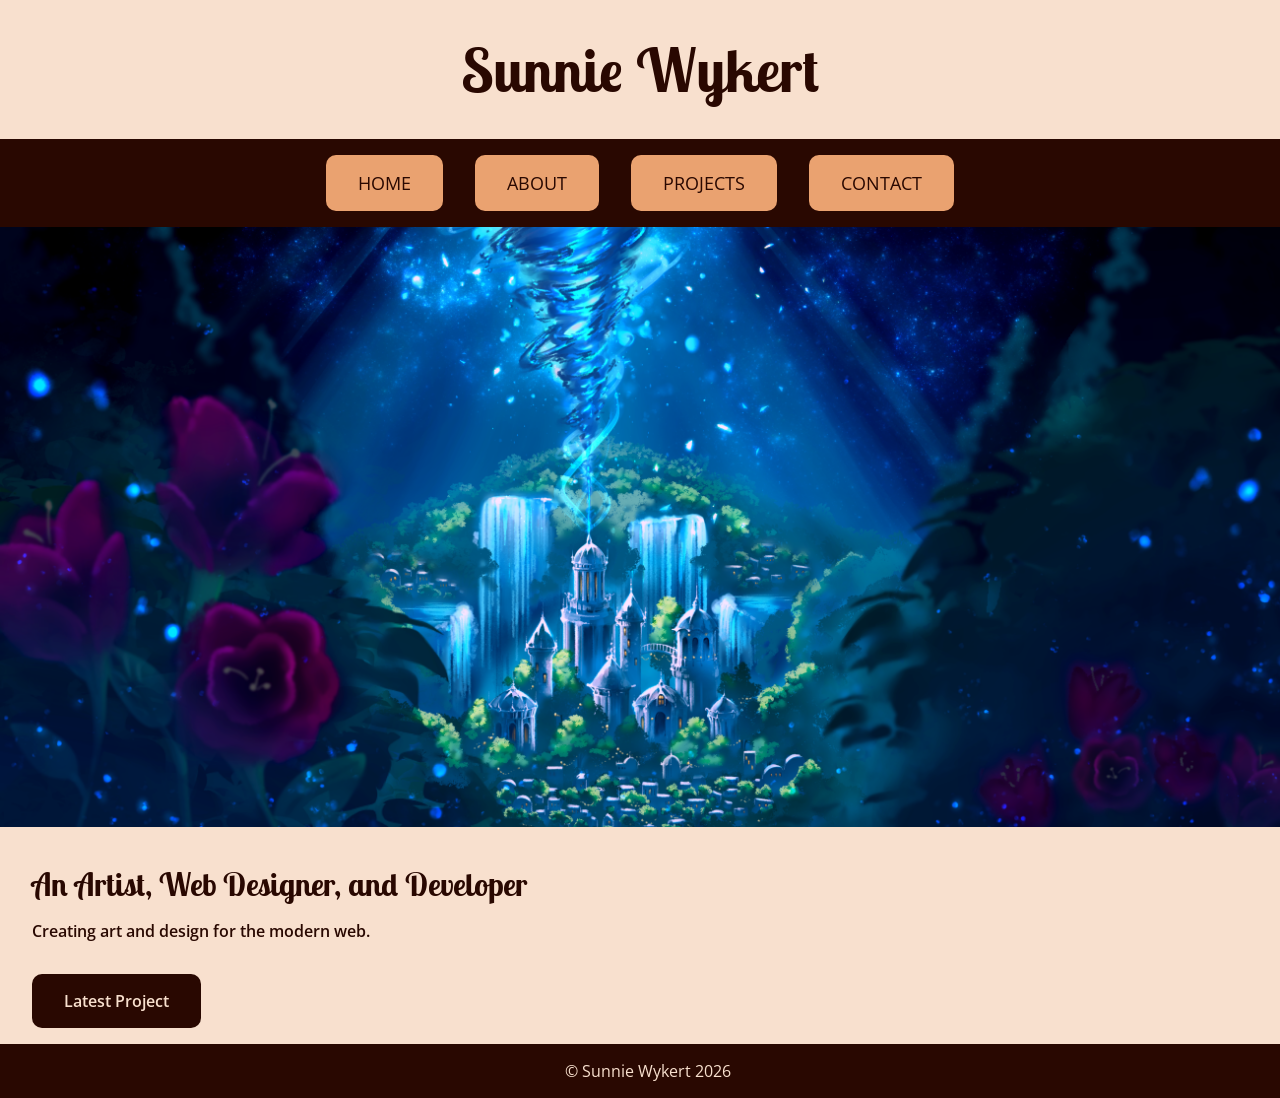
<file: index.html>
<!DOCTYPE html>
<html lang="en">
<head>
    <meta charset="UTF-8">
    <meta name="viewport" content="width=device-width, initial-scale=1.0">
    <link rel="stylesheet" href="styles.css">
    <title>Sunnie Wykert Portfolio</title>
    <link rel="preconnect" href="https://fonts.googleapis.com">
    <link rel="preconnect" href="https://fonts.gstatic.com" crossorigin>
    <link href="https://fonts.googleapis.com/css2?family=Open+Sans:ital,wght@0,300..800;1,300..800" rel="stylesheet">
    <link href="https://fonts.googleapis.com/css2?family=Lobster+Two:ital,wght@0,400;0,700;1,400;1,700" rel="stylesheet">
</head>
<body>
    <header>
        <h1>Sunnie Wykert</h1>
    </header>

    <nav>
        <ul>
            <li><a href="index.html">Home</a></li>
            <li><a href="about.html">About</a></li>
            <li><a href="projects.html">Projects</a></li>
            <li><a href="contact.html">Contact</a></li>
        </ul>
    </nav>

    <main>
        <section class="hero"> 
            <img src="images/azuris2.png" alt="An illustration depicting an elven city built deep underground the ocean in a sea cave." >
            <h2>An Artist, Web Designer, and Developer</h2>
            <p class="subheader">Creating art and design for the modern web.</p>
            <ul>
                <li><a href="projects.html">Latest Project</a></li>
            </ul>
        </section>
    </main>

    <footer>
        <p>&copy; Sunnie Wykert 2026</p>
    </footer>
</body>
</html>
</file>
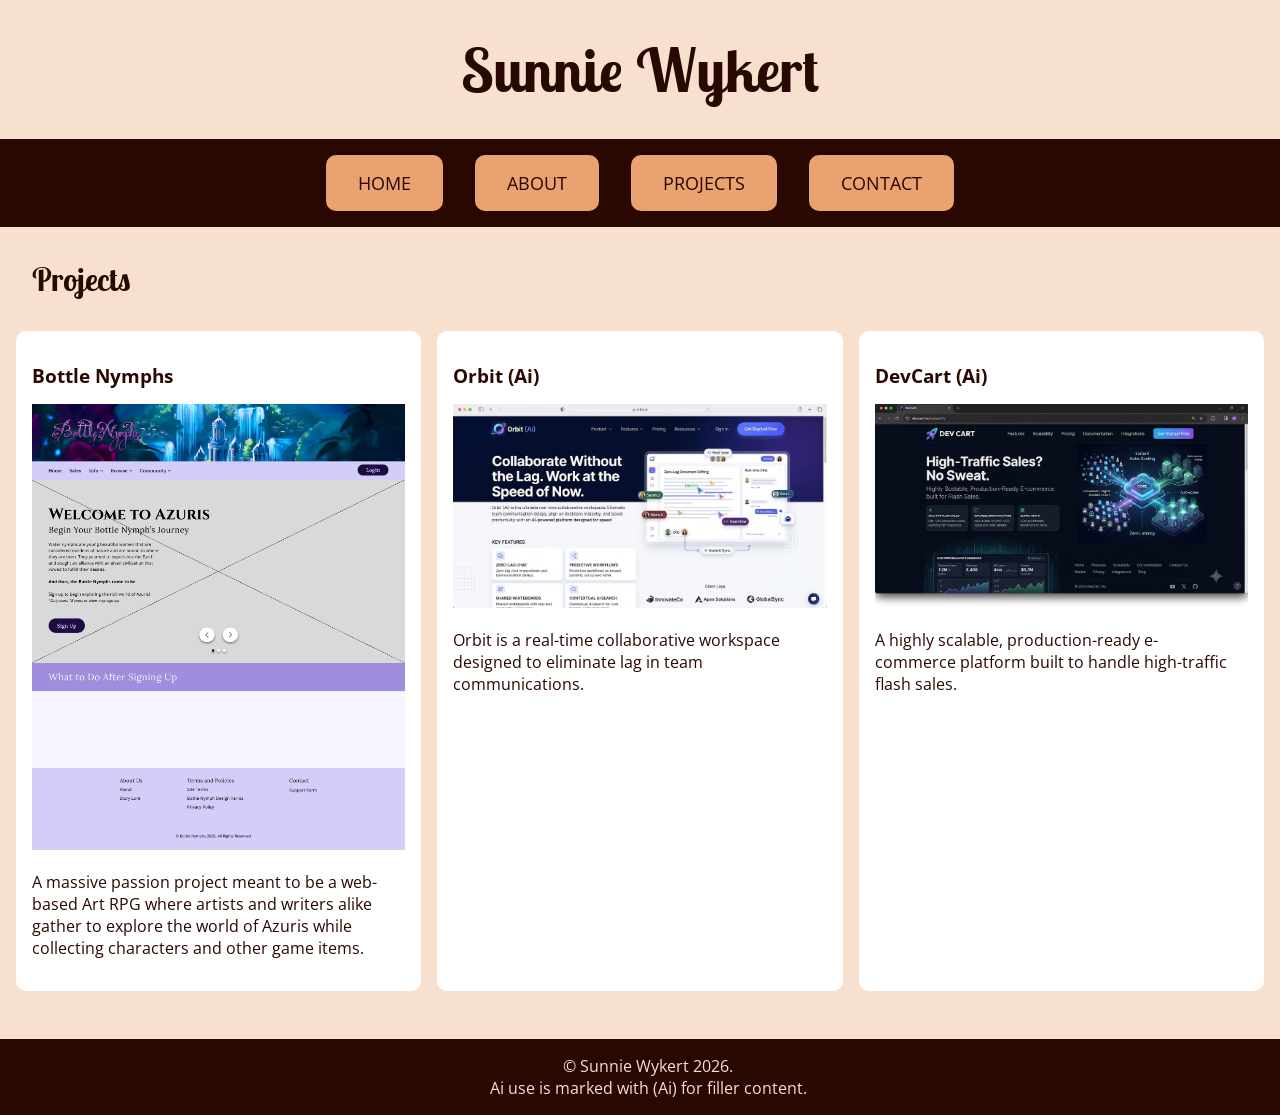
<file: projects.html>
<!DOCTYPE html>
<html lang="en">
<head>
    <meta charset="UTF-8">
    <meta name="viewport" content="width=device-width, initial-scale=1.0">
    <link rel="stylesheet" href="styles.css">
    <title>Sunnie Wykert Portfolio</title>
    <link rel="preconnect" href="https://fonts.googleapis.com">
    <link rel="preconnect" href="https://fonts.gstatic.com" crossorigin>
    <link href="https://fonts.googleapis.com/css2?family=Open+Sans:ital,wght@0,300..800;1,300..800" rel="stylesheet">
    <link href="https://fonts.googleapis.com/css2?family=Lobster+Two:ital,wght@0,400;0,700;1,400;1,700" rel="stylesheet">
</head>
<body>
    <header>
        <h1>Sunnie Wykert</h1>
    </header>

    <nav>
        <ul>
            <li><a href="index.html">Home</a></li>
            <li><a href="about.html">About</a></li>
            <li><a href="projects.html">Projects</a></li>
            <li><a href="contact.html">Contact</a></li>
        </ul>
    </nav>

    <main>
        <section>
            <h2>Projects</h2>
        </section>
        <div class="card-row">        
            <section>
                <h3>Bottle Nymphs</h3>
                <img src="images/landing-page.png" alt="Image depicts the web design of the Bottle Nymphs project." width="300">
                 <p>A massive passion project meant to be a web-based Art RPG where artists and writers alike gather to explore the world of Azuris while collecting characters 
                    and other game items.</p>
            </section>
            <section>
                 <h3>Orbit (Ai)</h3>
                <img src="images/ai-orbit.jpg" alt="Image depicts the web design for Orbit." width="300">
                <p>Orbit is a real-time collaborative workspace designed to eliminate lag in team communications.</p>
             </section>
            <section>
                 <h3>DevCart (Ai)</h3>
                 <img src="images/ai-devcart.jpg" alt="Image depicts the web design for DevCart." width="300">
                 <p>A highly scalable, production-ready e-commerce platform built to handle high-traffic flash sales.</p>
            </section>
        </div>
    </main>

    <footer>
        <p>&copy; Sunnie Wykert 2026. <br>Ai use is marked with (Ai) for filler content.</p>
    </footer>
</body>
</html>
</file>
<file: styles.css>
/* CSS by Sunnie Wykert */

/* Color Palette
    Text Color: #290801
    Background Color: #F8E0CE
    Accent Color: #AB5115
    Primary Color: #402615
    Secondary Color: #EAA270
*/

/* GLOBAL (base) MOBILE FIRST */

* {
    margin: 0;
    padding: 0;
}

body {
    background-color: #F8E0CE;
    font-family: 'Open Sans', sans-serif;
    display: grid;
    grid-template-columns: 1fr;
}

header {
    margin: 1rem;
    padding: 1rem;
    color:#290801;
    text-align: center;
}

nav, footer {
    background-color:  #290801;
}

nav ul {
    list-style:  none;
    padding: 1rem;
    margin: 1rem;
    line-height: 4;
    text-align: center;
    margin-top: -.5rem;
    margin-bottom: -.5rem;
}

nav a {
    text-decoration: none;
    color: white;
    background-color: #EAA270;
    padding: 1rem 2rem;
    color: #290801;
    font-size: 18px;
    text-transform: uppercase;
    border-radius: 10px;
}

nav a:hover {
    color:#290801;
    background-color: #AB5115;
}

main ul, main a {
    list-style: none;
    text-decoration: none;
    margin-top: 2rem;
    color: #F8E0CE;
    margin-left: 1rem;
    font-weight: 600;
}

main a {
    background-color: #290801;
    padding: 1rem 2rem;
    border-radius: 10px;
}

main a:hover {
    background-color: #AB5115;
    color: #290801;
}

main {
    color:#290801;
}

h1 {
    font-family: 'Lobster Two', serif;
    font-size: 60px;
}

h2 {
    font-family: 'Lobster Two', serif;
    color:#290801;
    margin-top: 1rem;
    margin-left: 1rem;
    padding: 1rem;
    font-size: 32px;
}

h3 {
    margin-bottom: 1rem;
    margin-top: 1rem;
}

footer {
    color:#F8E0CE;
    margin-top: 2rem;
    text-align: center;
}

p {
    margin-left: 1rem;
    padding: 1rem;
}

.subheader {
 padding-top: 0;
 font-weight: 600;
}

.card-row p {
    padding-top: 1rem;
    margin-left: -1rem;
}

.card-row {
   padding: 1rem;
   display: flex;
   flex-direction: column;
   gap: 1rem;
}

.card-row img {
    width: 100%;
}

.card-row > section {
    background-color: white;
    padding: 1rem;
    border-radius: 10px;
}

.hero img {
    width: 100%;
    object-fit: cover;
    max-height: 600px;
}

.about img {
    width: 100%;
    max-width: 650px;
}

.contact img {
    width: 100%;
    max-width: 600px;
}

@media screen and (min-width: 800px){
    body {
        grid-template-columns: 150px 1fr;
    }

    header, nav, main, footer {
        grid-column: 1/3;
    }

    nav ul {
        display: flex;
         justify-content: center;
         gap: 2rem;
    }

    .card-row {
        display: flex;
        flex-direction: row;
    }

    .card-row section {
        flex-grow: 1;
        flex-shrink: 1;
        width: 100%;
    }
    
    .contact {
        display: grid;
        grid-template-columns: repeat(2, 1fr);
        margin-block: auto;
    }
        
    .contact section {
        margin-block: auto;
    }

    .contact img {
        max-height: 80vh;
        object-fit: contain;
    }

    .about {
        display: grid;
        grid-template-columns: repeat(2, 1fr);
        margin-block: auto;
    }

    .about section {
        margin-block: auto;
    }

    .about img {
        margin-left: auto;
        margin-top: 1.5rem;
    }
}
</file>
